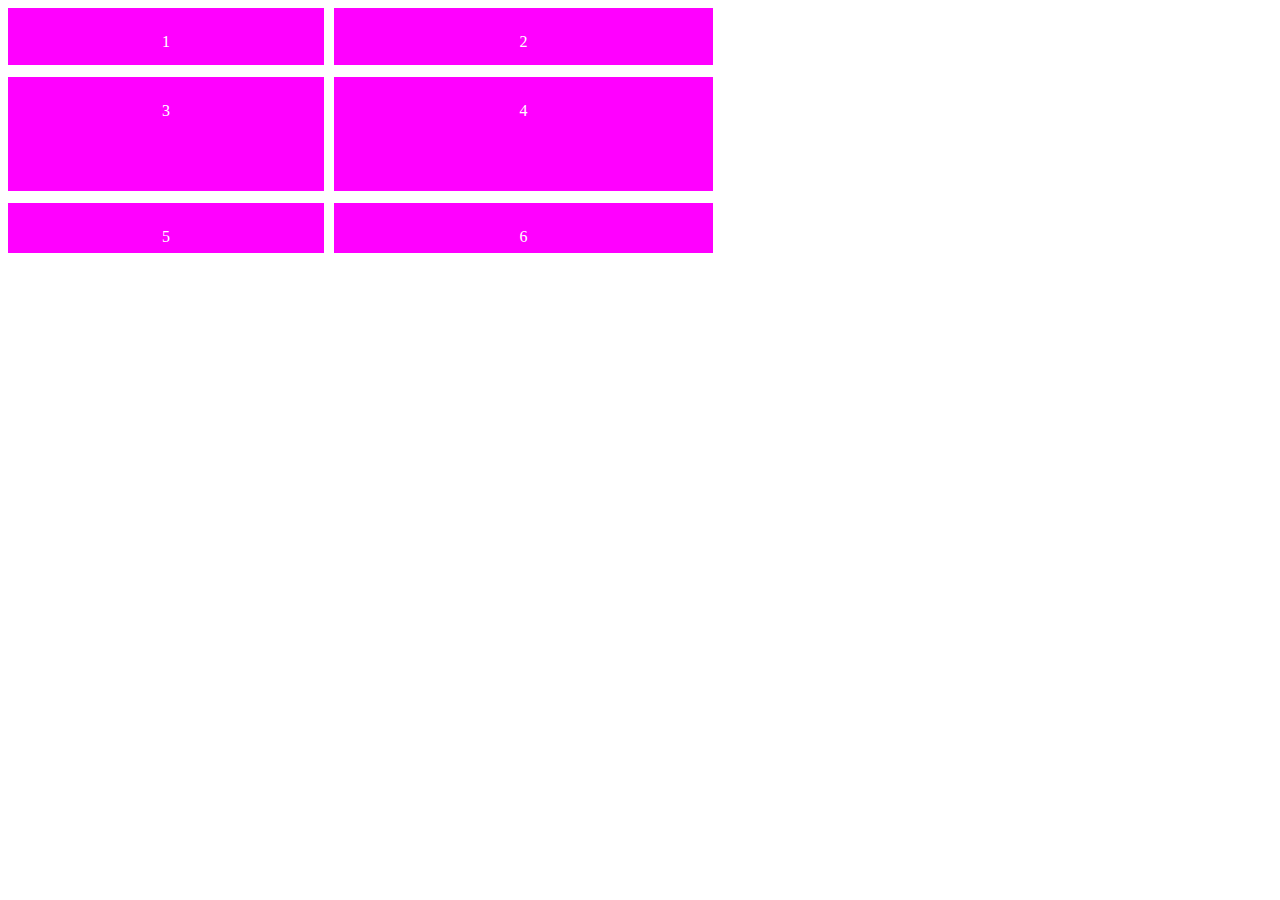
<file: RWD-Practice/responsive-grid.html>
<!DOCTYPE html>
<html lang="en">
<head>
    <meta charset="UTF-8">
    <meta http-equiv="X-UA-Compatible" content="IE=edge">
    <meta name="viewport" content="width=device-width, initial-scale=1.0">
    <title>Responsive Grid Practice</title>
    <link rel="stylesheet" href="responsive-grid.css">
</head>
<body>
    <div class="grid-container">


        <div class="grid-item item-1">1</div>
        <div class="grid-item item-2">2</div>
        <div class="grid-item item-3">3</div>
        <div class="grid-item item-4 ">4</div>
        <div class="grid-item item-5 ">5</div>
        <div class="grid-item item-6">6</div>




    </div>
    
</body>
</html>
</file>
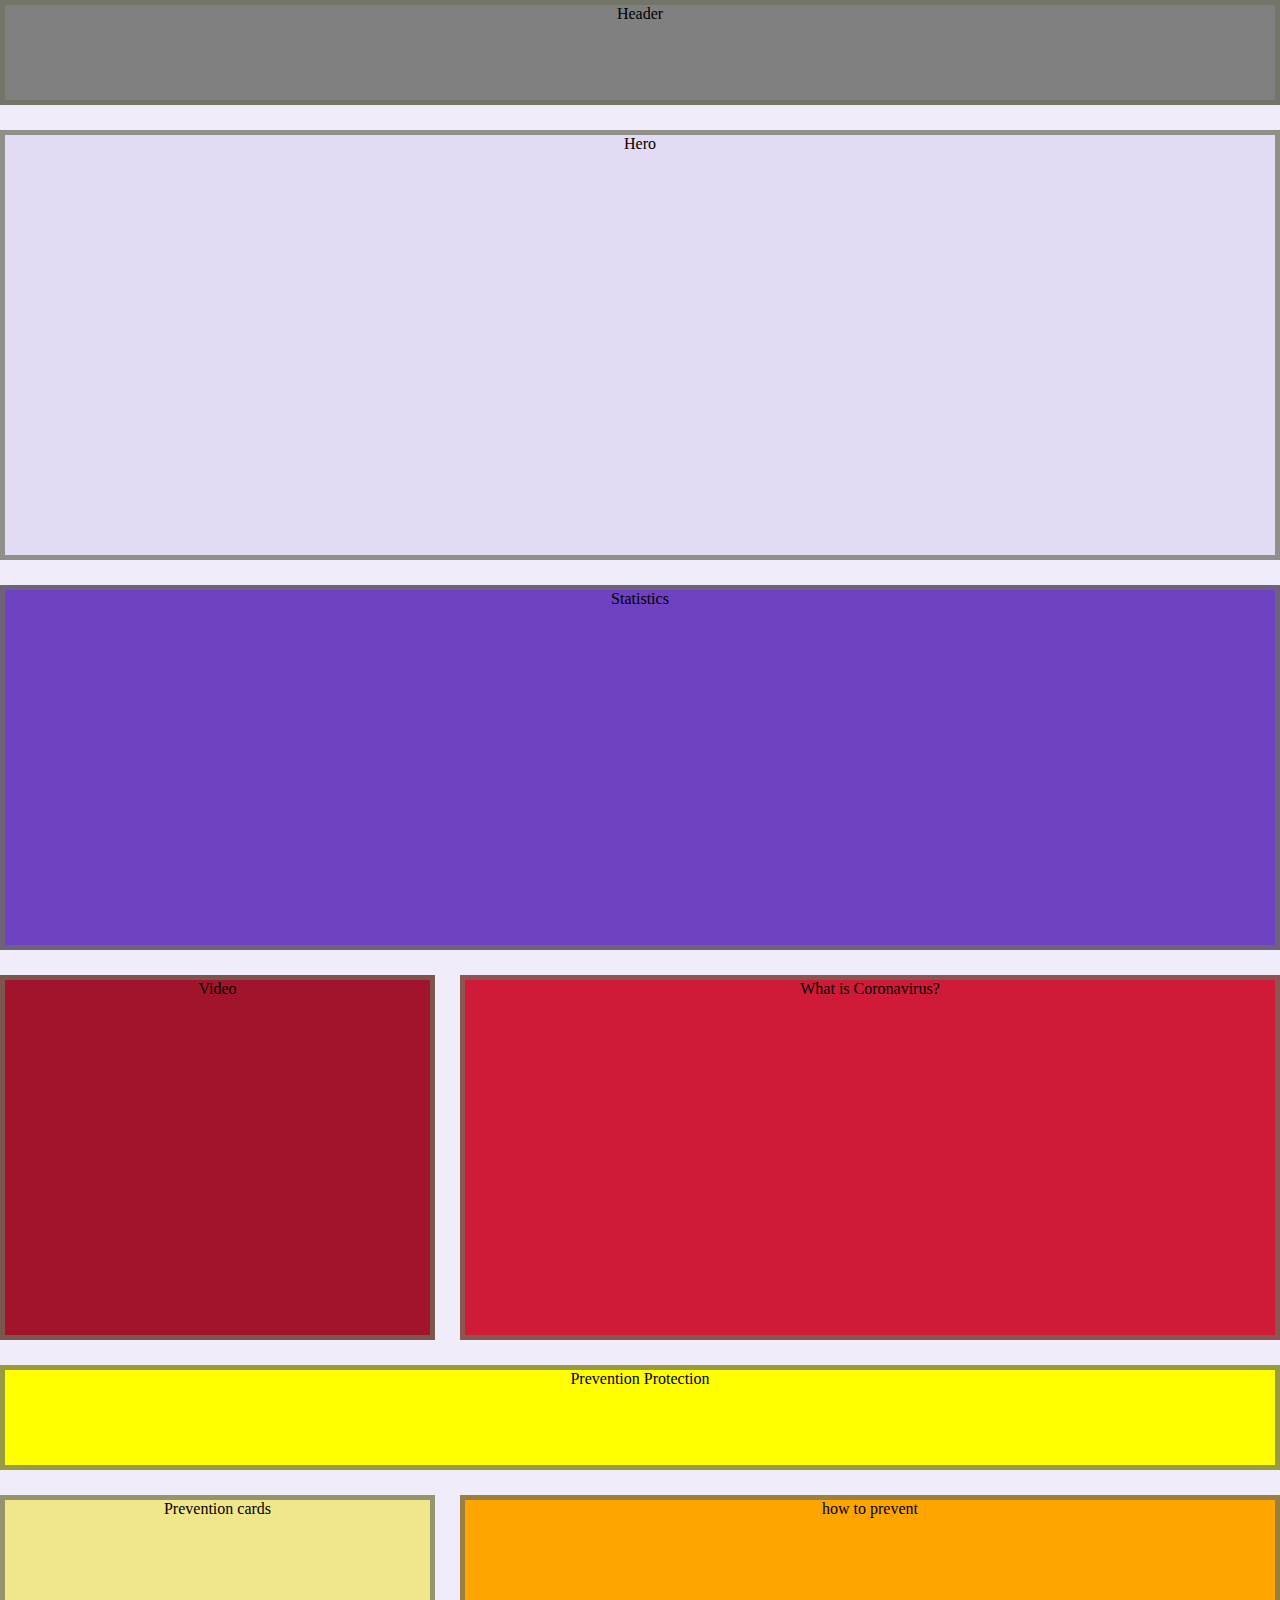
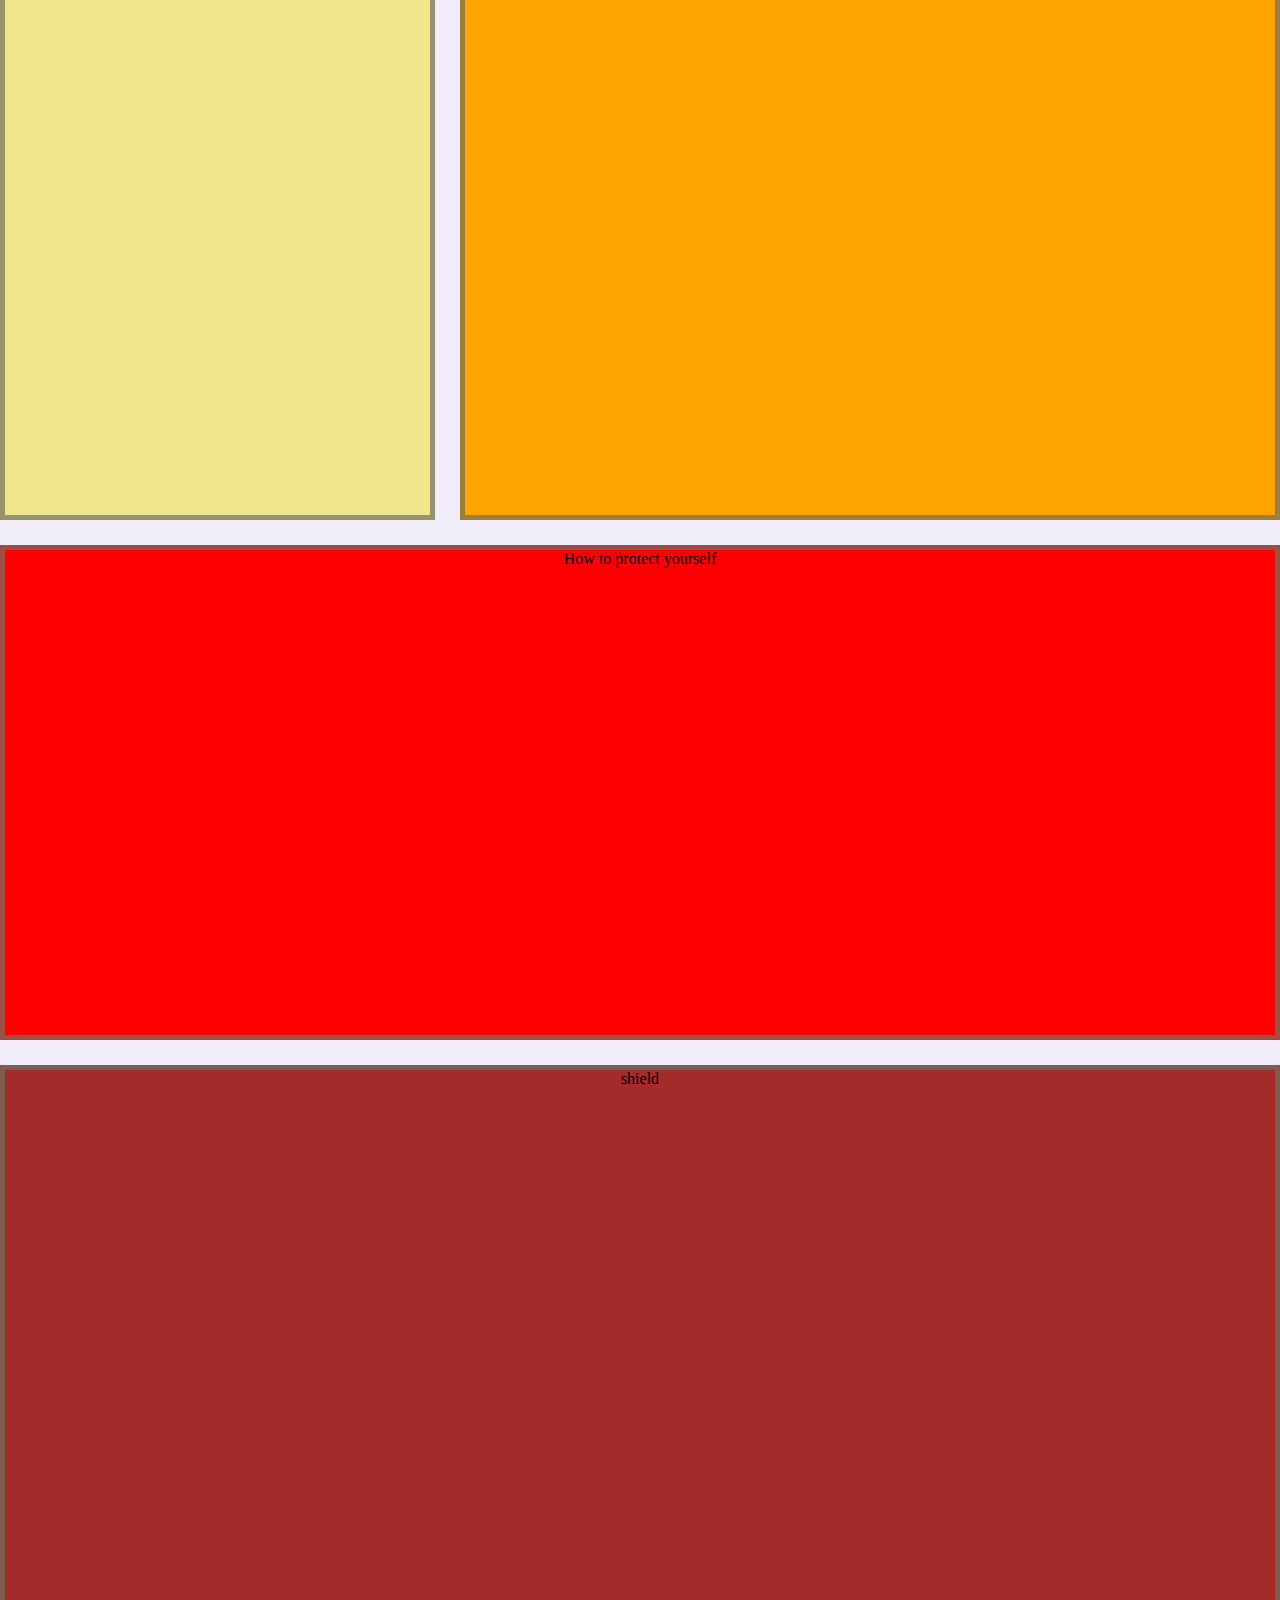
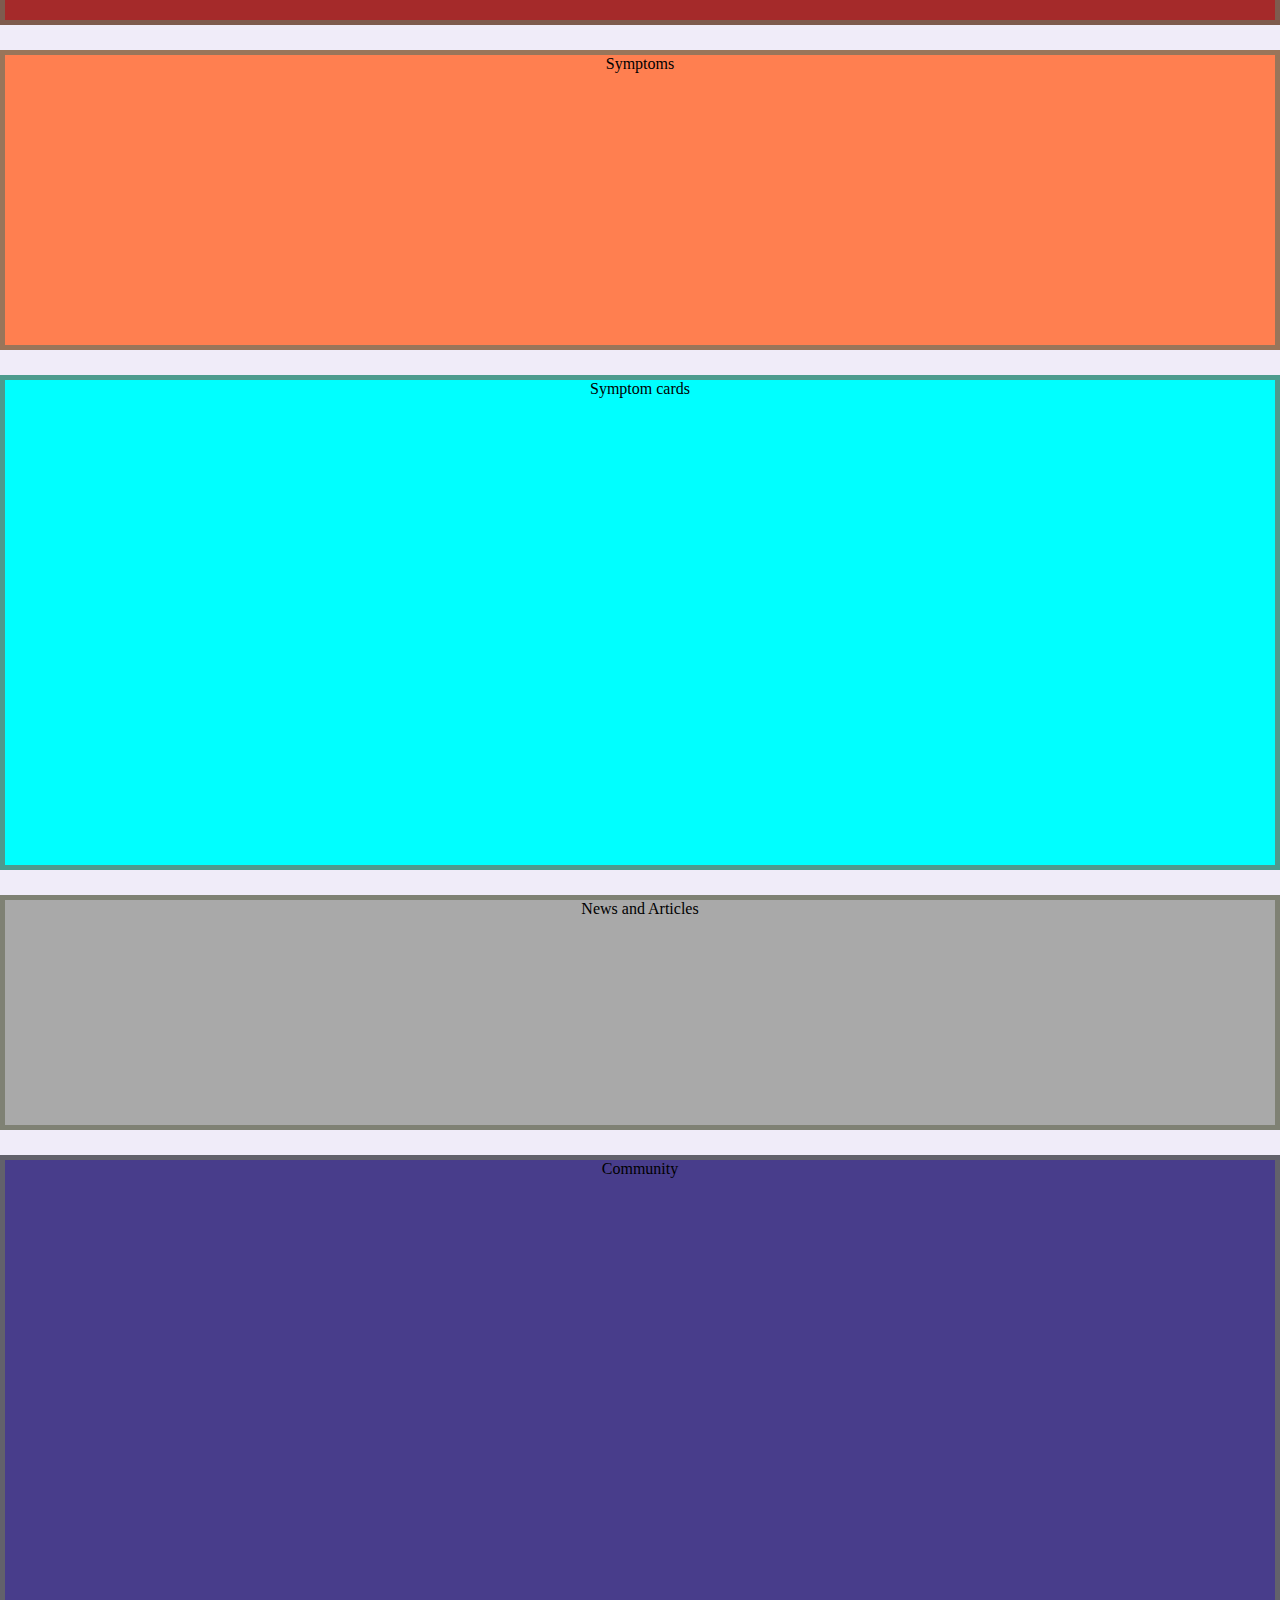
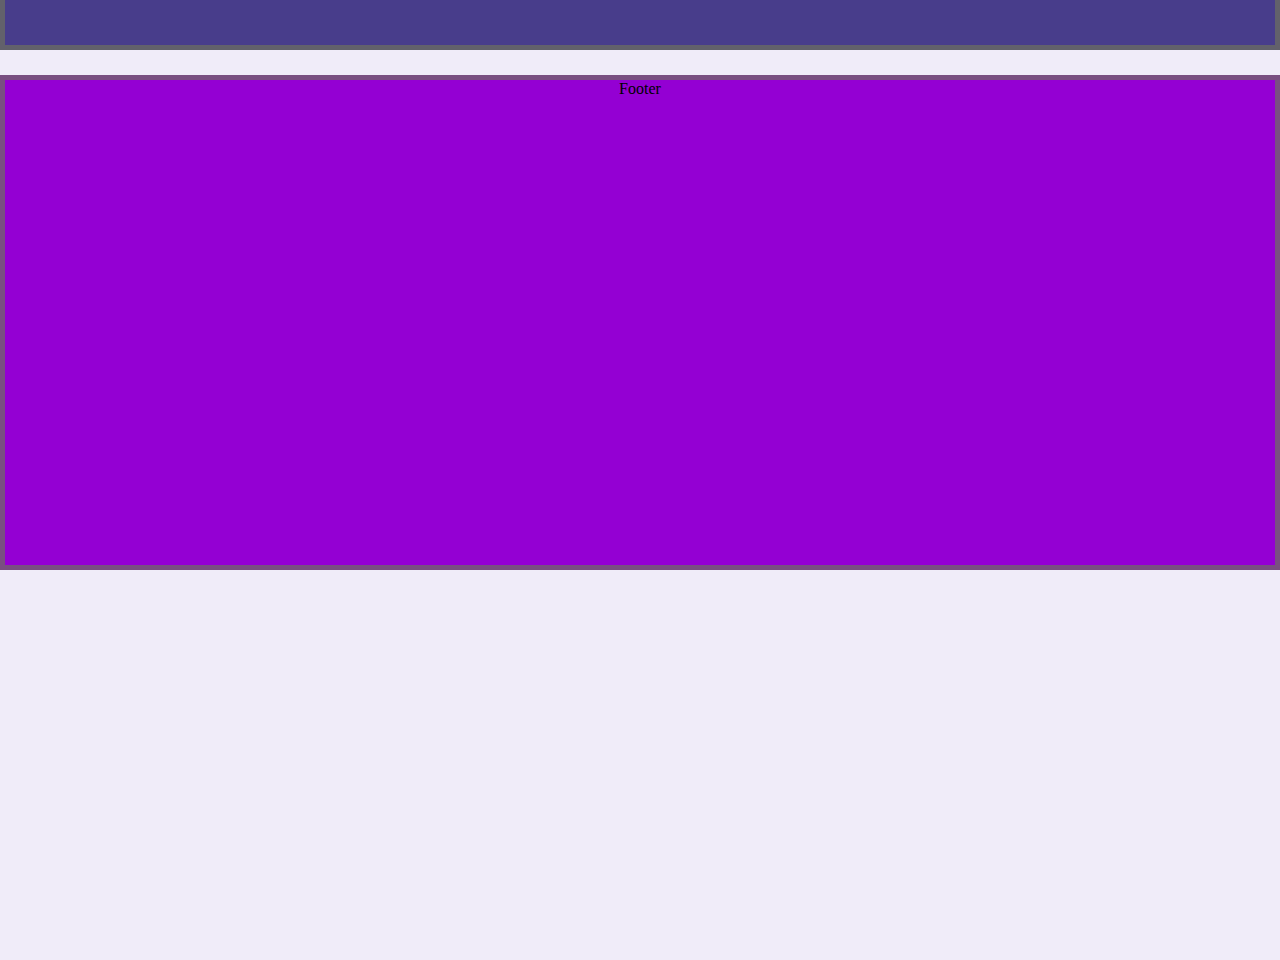
<file: src/grid-covid.html>
<!DOCTYPE html>
<html lang="en">
<head>
    <meta charset="UTF-8">
    <meta http-equiv="X-UA-Compatible" content="IE=edge">
    <meta name="viewport" content="width=device-width, initial-scale=1.0">
    <title>COVID SITE GRID PRACTICE</title>
    <link rel="stylesheet" href="grid-covid.css">
</head>
<body>
    <header id="header">
       Header


    </header> 
    <section id="hero"> Hero</section>  
    <section id="stats">Statistics</section>
    <section id="video">Video</section>
    <section id="definition">What is Coronavirus? </section>
    <section id="ppts">Prevention Protection</section>
    <section id="card">Prevention cards</section>
    <section id="how-to"> how to prevent</section>
    <section id="protect">How to protect yourself</section>
    <section id="shield">shield</section>
    <section id="symptoms">Symptoms</section>
    <section id="symptoms-cards"> Symptom cards</section>
    <section id="news">News and Articles</section>
    <section id="community">Community</section>
    <section id="footer">Footer</section>






    
</body>
</html>
</file>
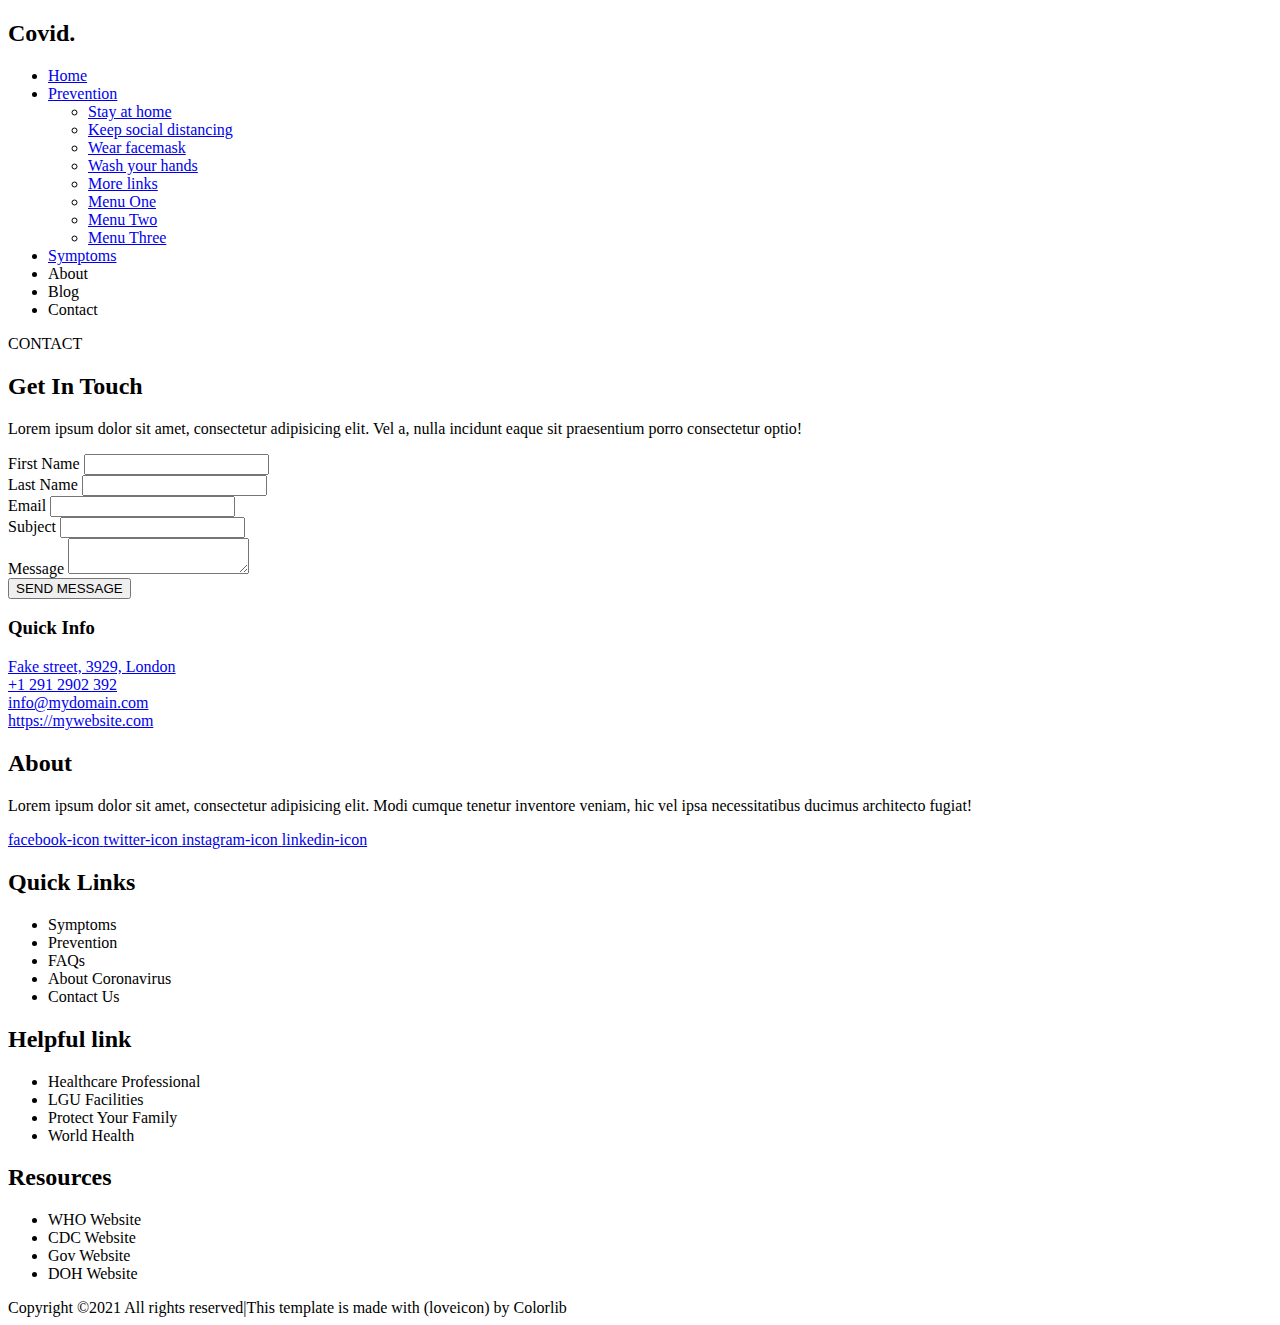
<file: src/pages/contact.html>
<!DOCTYPE html>
<html lang="en">
<head>
  <meta charset="UTF-8">
  <meta http-equiv="X-UA-Compatible" content="IE=edge">
  <meta name="viewport" content="width=device-width, initial-scale=1.0">
  <title>Contact</title>
</head>
<body>
  <header>
    <h2>Covid.</h2>
    <nav>
        <ul>
            <li><a href="index.html">Home</a></li>
            <li><a href="#">Prevention</a></li>
            <ul>
                <li><a href="#">Stay at home</a></li>
                <li><a href="#">Keep social distancing</a></li>
                <li><a href="#">Wear facemask</a></li>
                <li><a href="#">Wash your hands</a></li>
                <li><a href="#">More links</a></li>
            </ul>
            <ul>
                <li><a href="#">Menu One</a></li>
                <li><a href="#">Menu Two</a></li>
                <li><a href="#">Menu Three</a></li>
            </ul>
            <li><a href="#">Symptoms</a></li>
            <li><a href="#"></a>About</li>
            <li><a href="#"></a>Blog</li>
            <li><a href="contact.html"></a>Contact</li>
    </nav>
</header>
<section>
  <div>
    <span>CONTACT</span>
    <h2>Get In Touch</h2>
    <p>Lorem ipsum dolor sit amet, consectetur adipisicing elit. Vel a, nulla incidunt eaque sit praesentium porro consectetur optio!</p>
  </div>
</section>

<section id="form wrapper">
  <form action="#">
    <div class="form-group">
      <label for="first-name">First Name</label>
   <input type="text" id="first-name" name="first-name" >
    </div>
    <div class="form-group">
      <label for="last-name">Last Name</label>
   <input type="text" id="last-name" name="last-name" >
    </div>
    <div class="form-group">
      <label for="email">Email</label>
   <input type="email" id="email" name="email" >
    </div>
    <div class="form-group">
      <label for="subject">Subject</label>
   <input type="text" id="subject" name="subject" >
    </div>
    <div class="form-group">
      <label for="message">Message</label>
      <textarea name="message" id="message"></textarea>
    </div>
    <button>SEND MESSAGE</button>
  </form>
  <aside>
    <h3>Quick Info</h3>
    <div class="contact">
     <div class="flex-items">
       <span class="room-icon">
         <a href="#">
          
Fake street, 3929, London</a>
       </span>
     </div>
     <div class="flex-items">
      <span class="phone-icon">
        <a href="#">
         +1 291 2902 392</a>
      </span>
    </div>
    <div class="flex-items">
      <span class="mail-icon">
        <a href="#">
         
info@mydomain.com</a>
      </span>
    </div>
    <div class="flex-items">
      <span class="globe-icon">
        <a href="#">
         
https://mywebsite.com
</a>
      </span>
    </div>
    </div>
  </aside>
</section>
<footer>
  <h2>About</h2>
  <p>Lorem ipsum dolor sit amet, consectetur adipisicing elit. Modi cumque tenetur inventore veniam, hic vel ipsa necessitatibus ducimus architecto fugiat!</p>
   <a href="#">
       <span class="facebook-icon">facebook-icon</span>
   </a>
   <a href="#">
      <span class="twitter-icon">twitter-icon</span>
  </a>
  <a href="#">
      <span class="instagram-icon">instagram-icon</span>
  </a>
  <a href="#">
      <span class="linked-in-icon">linkedin-icon</span>
  </a>
   
  <h2>Quick Links</h2>
  <ul>
      <li><a href="index.html"></a>Symptoms</li>
      <li><a href="index.html"></a>Prevention</li>
      <li><a href="index.html"></a>FAQs</li>
      <li><a href="index.html"></a>About Coronavirus</li>
      <li><a href="index.html"></a>Contact Us</li>
  </ul>
  <h2>Helpful link</h2>
  <ul>
      <li><a href="index.html"></a>Healthcare Professional</li>
      <li><a href="index.html"></a>LGU Facilities</li>
      <li><a href="index.html"></a>Protect Your Family</li>
      <li><a href="index.html"></a>World Health</li>
  </ul>
 <h2>Resources
</h2>
<ul>
  <li><a href="index.html"></a>WHO Website</li>
  <li><a href="index.html"></a>CDC Website</li>
  <li><a href="index.html"></a>Gov Website</li>
  <li><a href="index.html"></a>DOH Website</li>
</ul>

<div class="footer-center">
  Copyright &copy;2021 All rights reserved|This template is made with (loveicon) by Colorlib
</div>
</footer>
</body>
</html>
</file>
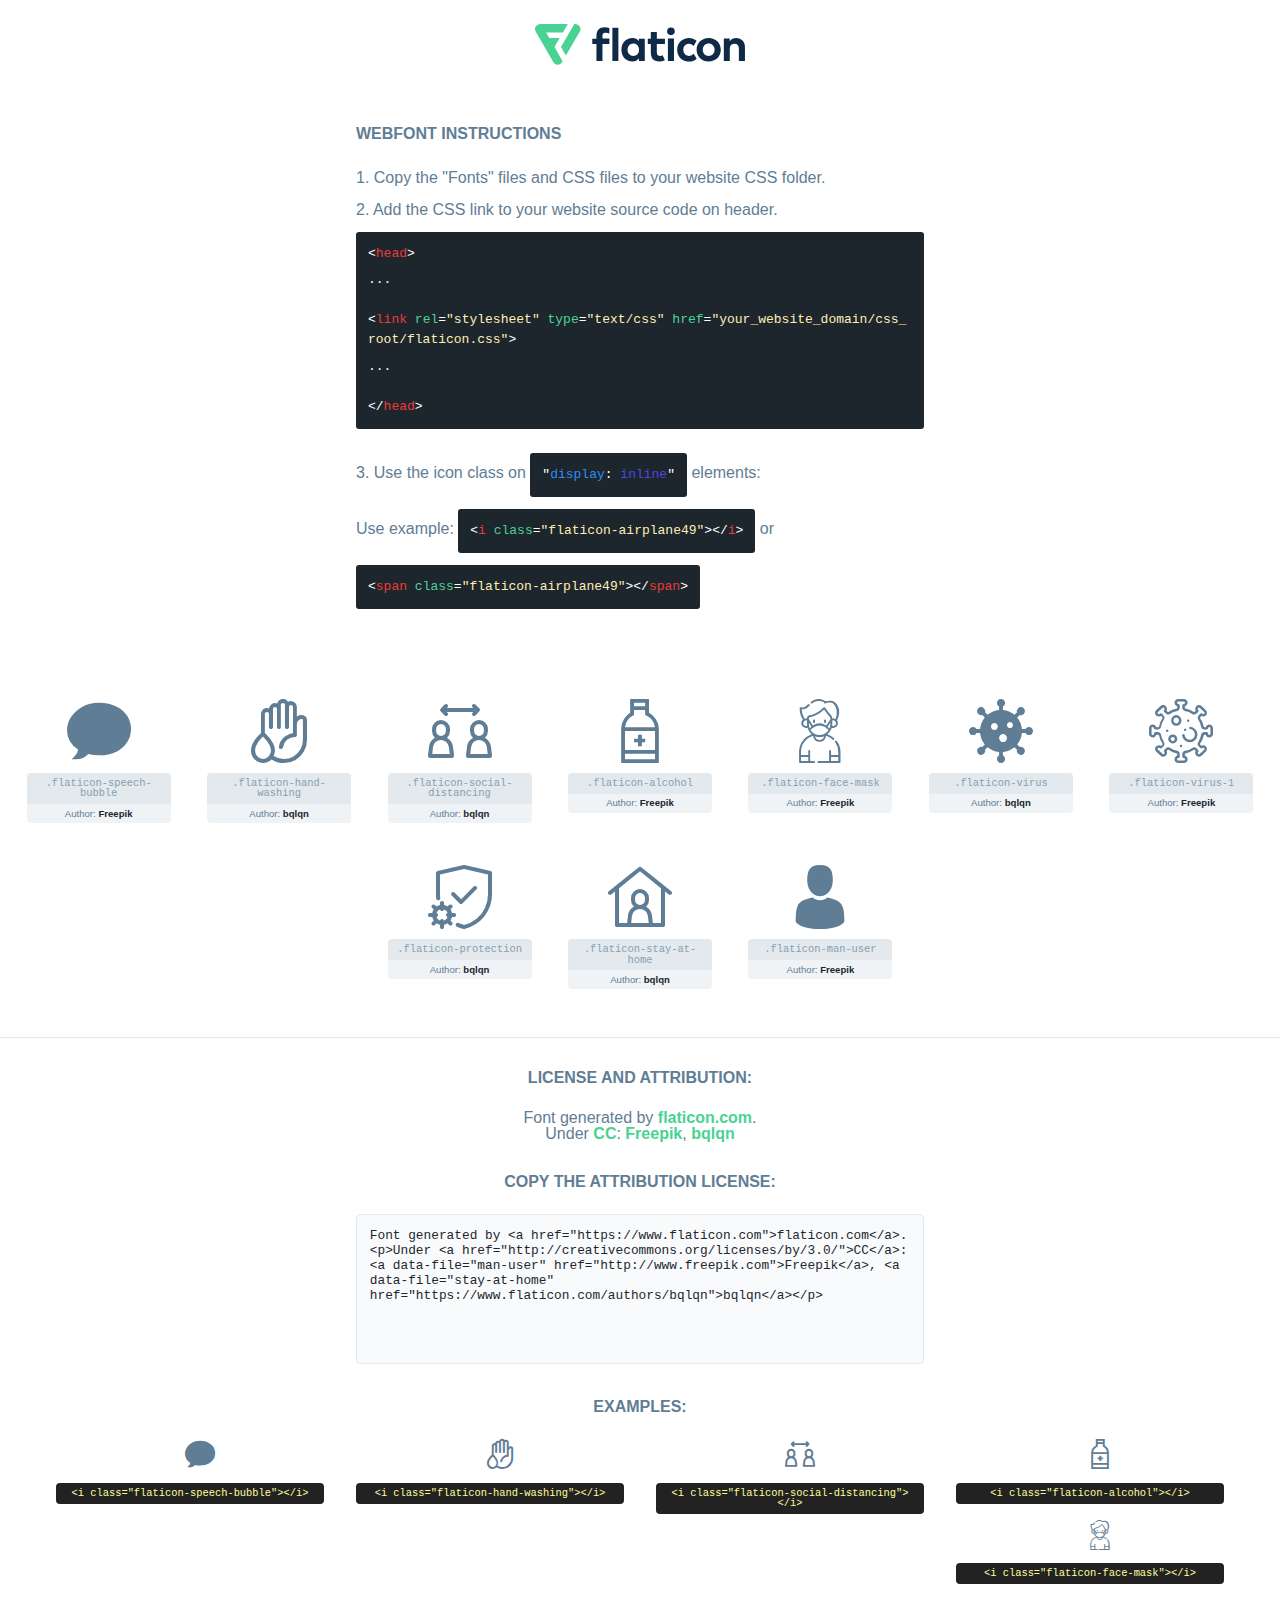
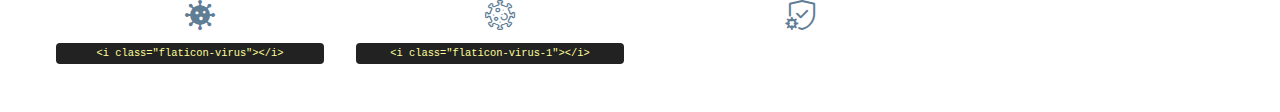
<file: src/assets/img/flaticon.html>
<!DOCTYPE html>
<html lang="en">
<head>
    <title>Flaticon Webfont</title>
    <link rel="stylesheet" type="text/css" href="flaticon.css"/>
    <meta charset="UTF-8">
    <style>
        html, body, div, span, applet, object, iframe,
        h1, h2, h3, h4, h5, h6, p, blockquote, pre,
        a, abbr, acronym, address, big, cite, code,
        del, dfn, em, img, ins, kbd, q, s, samp,
        small, strike, strong, sub, sup, tt, var,
        b, u, i, center,
        dl, dt, dd, ol, ul, li,
        fieldset, form, label, legend,
        table, caption, tbody, tfoot, thead, tr, th, td,
        article, aside, canvas, details, embed,
        figure, figcaption, footer, header, hgroup,
        menu, nav, output, ruby, section, summary,
        time, mark, audio, video {
            margin: 0;
            padding: 0;
            border: 0;
            font-size: 100%;
            font: inherit;
            vertical-align: baseline;
        }

        /* HTML5 display-role reset for older browsers */
        article, aside, details, figcaption, figure,
        footer, header, hgroup, menu, nav, section {
            display: block;
        }

        body {
            line-height: 1;
        }

        ol, ul {
            list-style: none;
        }

        blockquote, q {
            quotes: none;
        }

        blockquote:before, blockquote:after,
        q:before, q:after {
            content: '';
            content: none;
        }

        table {
            border-collapse: collapse;
            border-spacing: 0;
        }

        body {
            font-family: Helvetica, Arial, sans-serif;
            font-size: 16px;
            color: #5f7d95;
        }

        a {
            color: #4AD295;
            font-weight: bold;
            text-decoration: none;
        }

        * {
            -moz-box-sizing: border-box;
            -webkit-box-sizing: border-box;
            box-sizing: border-box;
            margin: 0;
            padding: 0;
        }

        [class^="flaticon-"]:before, [class*=" flaticon-"]:before, [class^="flaticon-"]:after, [class*=" flaticon-"]:after {
            font-family: Flaticon;
            font-size: 30px;
            font-style: normal;
            margin-left: 20px;
            color: #333;
        }

        .wrapper {
            max-width: 600px;
            margin: auto;
            padding: 0 1em;
        }

        .title {
            margin-bottom: 24px;
            text-transform: uppercase;
            font-weight: bold;
        }

        header {
            text-align: center;
            padding: 24px;
        }

        header .logo {
            width: 210px;
            height: auto;
            border: none;
            display: inline-block;
        }

        header strong {
            font-size: 28px;
            font-weight: 500;
            vertical-align: middle;
        }

        .demo {
            margin: 2em auto;
            line-height: 1.25em;
        }

        .demo ul li {
            margin-bottom: 12px;
        }

        .demo ul li code {
            background-color: #1D262D;
            border-radius: 3px;
            padding: 12px;
            display: inline-block;
            color: #fff;
            font-family: Consolas, Monaco, Lucida Console, Liberation Mono, DejaVu Sans Mono, Bitstream Vera Sans Mono, Courier New, monospace;
            font-weight: lighter;
            margin-top: 12px;
            font-size: 13px;
            word-break: break-all;
        }

        .demo ul li code .red {
            color: #EC3A3B;
        }

        .demo ul li code .green {
            color: #4AD295;
        }

        .demo ul li code .yellow {
            color: #FFEEB6;
        }

        .demo ul li code .blue {
            color: #2C8CF4;
        }

        .demo ul li code .purple {
            color: #4949E7;
        }

        .demo ul li code .dots {
            margin-top: 0.5em;
            display: block;
        }

        #glyphs {
            border-bottom: 1px solid #E3E9ED;
            padding: 2em 0;
            text-align: center;
        }

        .glyph {
            display: inline-block;
            width: 9em;
            margin: 1em;
            text-align: center;
            vertical-align: top;
            background: #FFF;
        }

        .glyph .flaticon {
            padding: 10px;
            display: block;
            font-family: "Flaticon";
            font-size: 64px;
            line-height: 1;
        }

        .glyph .flaticon:before {
            font-size: 64px;
            color: #5f7d95;
            margin-left: 0;
        }

        .class-name {
            font-size: 0.65em;
            background-color: #E3E9ED;
            color: #869FB2;
            border-radius: 4px 4px 0 0;
            padding: 0.5em;
            font-family: Consolas, Monaco, Lucida Console, Liberation Mono, DejaVu Sans Mono, Bitstream Vera Sans Mono, Courier New, monospace;
        }

        .author-name {
            font-size: 0.6em;
            background-color: #EFF3F6;
            border-top: 0;
            border-radius: 0 0 4px 4px;
            padding: 0.5em;
        }

        .author-name a {
            color: #1D262D;
        }

        .class-name:last-child {
            font-size: 10px;
            color: #888;
        }

        .class-name:last-child a {
            font-size: 10px;
            color: #555;
        }

        .glyph > input {
            display: block;
            width: 100px;
            margin: 5px auto;
            text-align: center;
            font-size: 12px;
            cursor: text;
        }

        .glyph > input.icon-input {
            font-family: "Flaticon";
            font-size: 16px;
            margin-bottom: 10px;
        }

        .attribution .title {
            margin-top: 2em;
        }

        .attribution textarea {
            background-color: #F8FAFB;
            color: #1D262D;
            padding: 1em;
            border: none;
            box-shadow: none;
            border: 1px solid #E3E9ED;
            border-radius: 4px;
            resize: none;
            width: 100%;
            height: 150px;
            font-size: 0.8em;
            font-family: Consolas, Monaco, Lucida Console, Liberation Mono, DejaVu Sans Mono, Bitstream Vera Sans Mono, Courier New, monospace;
            -webkit-appearance: none;
        }

        .attribution textarea:hover {
            border-color: #CFD9E0;
        }

        .attribution textarea:focus {
            border-color: #4AD295;
        }

        .iconsuse {
            margin: 2em auto;
            text-align: center;
            max-width: 1200px;
        }

        .iconsuse:after {
            content: '';
            display: table;
            clear: both;
        }

        .iconsuse .image {
            float: left;
            width: 25%;
            padding: 0 1em;
        }

        .iconsuse .image p {
            margin-bottom: 1em;
        }

        .iconsuse .image span {
            display: block;
            font-size: 0.65em;
            background-color: #222;
            color: #fff;
            border-radius: 4px;
            padding: 0.5em;
            color: #FFFF99;
            margin-top: 1em;
            font-family: Consolas, Monaco, Lucida Console, Liberation Mono, DejaVu Sans Mono, Bitstream Vera Sans Mono, Courier New, monospace;
        }

        .flaticon:before {
            color: #5f7d95;
        }

        #footer {
            text-align: center;
            background-color: #1D262D;
            color: #869FB2;
            padding: 12px;
            font-size: 14px;
        }

        #footer a {
            font-weight: normal;
        }

        @media (max-width: 960px) {
            .iconsuse .image {
                width: 50%;
            }
        }

        .preview {
            width: 100px;
            display: inline-block;
            margin: 10px;
        }

        .preview .inner {
            display: inline-block;
            width: 100%;
            text-align: center;
            background: #f5f5f5;
            -webkit-border-radius: 3px 3px 0 0;
            -moz-border-radius: 3px 3px 0 0;
            border-radius: 3px 3px 0 0;
        }

        .preview .inner  {
            line-height: 85px;
            font-size: 40px;
            color: #333;
        }

        .label {
            display: inline-block;
            width: 100%;
            box-sizing: border-box;
            padding: 5px;
            font-size: 10px;
            font-family: Monaco, monospace;
            color: #666;
            white-space: nowrap;
            overflow: hidden;
            text-overflow: ellipsis;
            background: #ddd;
            -webkit-border-radius: 0 0 3px 3px;
            -moz-border-radius: 0 0 3px 3px;
            border-radius: 0 0 3px 3px;
            color: #666;
        }
    </style>
</head>
<body>
    <header>
        <a href="https://www.flaticon.com/" target="_blank" class="logo">
            <svg xmlns="http://www.w3.org/2000/svg" viewBox="0 0 394.3 76.5">
                <path d="M156.6,69.4H145.3V7.1h11.3Z" style="fill:#0e2a47"/>
                <path d="M206.2,69.4h-11V64.8a15.4,15.4,0,0,1-12.6,5.7c-11.6,0-20.3-9.5-20.3-22.1s8.8-22.1,20.3-22.1a15.4,15.4,0,0,1,12.6,5.8V27.5h11Zm-32.4-21c0,6.4,4.2,11.6,10.8,11.6s10.8-4.9,10.8-11.6-4.4-11.6-10.8-11.6S173.9,42,173.9,48.4Z"
                      style="fill:#0e2a47"/>
                <path d="M262.5,13.7a7.2,7.2,0,0,1-14.4,0,7.2,7.2,0,1,1,14.4,0ZM261,69.4H249.6v-42H261Z"
                      style="fill:#0e2a47"/>
                <path id="_Trazado_" data-name="&lt;Trazado&gt;"
                      d="M139.6,17.8a16.6,16.6,0,0,0-8-1.4c-3.2.4-4.9,2-4.9,5.9v5.1h13V37.5h-13v32H115.4v-32h-7.8v-10h7.8V22.2c0-9.9,5.2-16.3,15-16.3a23.4,23.4,0,0,1,9.3,1.8Z"
                      style="fill:#0e2a47"/>
                <path d="M235.1,60c-3.5,0-6.3-1.9-6.3-7.1V37.5H244v-10H228.8V15H217.5V27.5h-5.7v10h5.7V53.7c0,10.9,5.3,16.8,15.7,16.8A22.9,22.9,0,0,0,244,68l-4.3-9.1A12.3,12.3,0,0,1,235.1,60Z"
                      style="fill:#0e2a47"/>
                <path d="M348.9,48.4c0,12.6-9.7,22.1-22.7,22.1s-22.7-9.4-22.7-22.1,9.6-22.1,22.7-22.1S348.9,35.8,348.9,48.4Zm-33.9,0c0,6.8,4.8,11.6,11.1,11.6s11.2-4.8,11.2-11.6-4.8-11.6-11.2-11.6S315.1,41.6,315.1,48.4Z"
                      style="fill:#0e2a47"/>
                <path d="M394.3,42.7V69.4H382.9V46.3c0-6.1-3-9.4-8.2-9.4s-8.9,3.2-8.9,9.5v23H354.6v-42h11v4.9c3-4.5,7.6-6.1,12.3-6.1C387.5,26.3,394.3,33,394.3,42.7Z"
                      style="fill:#0e2a47"/>
                <path d="M298,55.7h0a12.4,12.4,0,0,1-8.2,4.2h-.9l-1.8-.2a10,10,0,0,1-7.4-5.6,13.2,13.2,0,0,1-1.2-5.8,13,13,0,0,1,1.3-5.9,10.1,10.1,0,0,1,7.5-5.5h2.4a11.7,11.7,0,0,1,8.3,4.2l5.5-9.6a19.9,19.9,0,0,0-8.1-4.3,23.4,23.4,0,0,0-6.1-.8,25.2,25.2,0,0,0-7.5,1.1,20.9,20.9,0,0,0-8,4.6,21.9,21.9,0,0,0-6.8,16.4,21.9,21.9,0,0,0,6.7,16.3,20.9,20.9,0,0,0,8,4.6,25.2,25.2,0,0,0,7.7,1.2,23.6,23.6,0,0,0,6.2-.8,20,20,0,0,0,8.1-4.4Z"
                      style="fill:#0e2a47"/>
                <path d="M46.3,26.5H26.9L20.8,16H52.4L61.6,0H9.4A9.3,9.3,0,0,0,1.3,4.7a9.3,9.3,0,0,0,0,9.4L34.6,71.8a9.4,9.4,0,0,0,16.2,0l1.1-1.9L36.6,43.3Z"
                      style="fill:#4ad295"/>
                <path d="M84.2,4.7A9.3,9.3,0,0,0,76.1,0H73.8l-25,43.3,9.2,16L84.2,14A9.3,9.3,0,0,0,84.2,4.7Z"
                      style="fill:#4ad295"/>
            </svg>
        </a>
    </header>
    <section class="demo wrapper">

        <p class="title">Webfont Instructions</p>

        <ul>
            <li>
                <span class="num">1. </span>Copy the "Fonts" files and CSS files to your website CSS folder.
            </li>
            <li>
                <span class="num">2. </span>Add the CSS link to your website source code on header.
                <code class="big">
                    &lt;<span class="red">head</span>&gt;
                    <br/><span class="dots">...</span>
                    <br/>&lt;<span class="red">link</span> <span class="green">rel</span>=<span
                        class="yellow">"stylesheet"</span> <span class="green">type</span>=<span
                        class="yellow">"text/css"</span> <span class="green">href</span>=<span class="yellow">"your_website_domain/css_root/flaticon.css"</span>&gt;
                    <br/><span class="dots">...</span>
                    <br/>&lt;/<span class="red">head</span>&gt;
                </code>
            </li>

            <li>
                <p>
                    <span class="num">3. </span>Use the icon class on <code>"<span class="blue">display</span>:<span
                        class="purple"> inline</span>"</code> elements:
                    <br/>
                    Use example: <code>&lt;<span class="red">i</span> <span class="green">class</span>=<span class="yellow">&quot;flaticon-airplane49&quot;</span>&gt;&lt;/<span
                        class="red">i</span>&gt;</code> or <code>&lt;<span class="red">span</span> <span
                        class="green">class</span>=<span class="yellow">&quot;flaticon-airplane49&quot;</span>&gt;&lt;/<span
                        class="red">span</span>&gt;</code>
            </li>
        </ul>

    </section>
    <section id="glyphs">
            <div class="glyph">
                <i class="flaticon flaticon-speech-bubble"></i>
                <div class="class-name">.flaticon-speech-bubble</div>
                <div class="author-name">Author: <a data-file="speech-bubble" href="http://www.freepik.com">Freepik</a> </div>
            </div>

            <div class="glyph">
                <i class="flaticon flaticon-hand-washing"></i>
                <div class="class-name">.flaticon-hand-washing</div>
                <div class="author-name">Author: <a data-file="hand-washing" href="https://www.flaticon.com/authors/bqlqn">bqlqn</a> </div>
            </div>

            <div class="glyph">
                <i class="flaticon flaticon-social-distancing"></i>
                <div class="class-name">.flaticon-social-distancing</div>
                <div class="author-name">Author: <a data-file="social-distancing" href="https://www.flaticon.com/authors/bqlqn">bqlqn</a> </div>
            </div>

            <div class="glyph">
                <i class="flaticon flaticon-alcohol"></i>
                <div class="class-name">.flaticon-alcohol</div>
                <div class="author-name">Author: <a data-file="alcohol" href="http://www.freepik.com">Freepik</a> </div>
            </div>

            <div class="glyph">
                <i class="flaticon flaticon-face-mask"></i>
                <div class="class-name">.flaticon-face-mask</div>
                <div class="author-name">Author: <a data-file="face-mask" href="http://www.freepik.com">Freepik</a> </div>
            </div>

            <div class="glyph">
                <i class="flaticon flaticon-virus"></i>
                <div class="class-name">.flaticon-virus</div>
                <div class="author-name">Author: <a data-file="virus" href="https://www.flaticon.com/authors/bqlqn">bqlqn</a> </div>
            </div>

            <div class="glyph">
                <i class="flaticon flaticon-virus-1"></i>
                <div class="class-name">.flaticon-virus-1</div>
                <div class="author-name">Author: <a data-file="virus-1" href="http://www.freepik.com">Freepik</a> </div>
            </div>

            <div class="glyph">
                <i class="flaticon flaticon-protection"></i>
                <div class="class-name">.flaticon-protection</div>
                <div class="author-name">Author: <a data-file="protection" href="https://www.flaticon.com/authors/bqlqn">bqlqn</a> </div>
            </div>

            <div class="glyph">
                <i class="flaticon flaticon-stay-at-home"></i>
                <div class="class-name">.flaticon-stay-at-home</div>
                <div class="author-name">Author: <a data-file="stay-at-home" href="https://www.flaticon.com/authors/bqlqn">bqlqn</a> </div>
            </div>

            <div class="glyph">
                <i class="flaticon flaticon-man-user"></i>
                <div class="class-name">.flaticon-man-user</div>
                <div class="author-name">Author: <a data-file="man-user" href="http://www.freepik.com">Freepik</a> </div>
            </div>

    </section>

    <section class="attribution wrapper"   style="text-align:center;">

        <div class="title">License and attribution:</div><div class="attrDiv">Font generated by <a href="https://www.flaticon.com">flaticon.com</a>. <div><p>Under <a href="http://creativecommons.org/licenses/by/3.0/">CC</a>: <a data-file="man-user" href="http://www.freepik.com">Freepik</a>, <a data-file="stay-at-home" href="https://www.flaticon.com/authors/bqlqn">bqlqn</a></p>  </div>
        </div>
        <div class="title">Copy the Attribution License:</div>

        <textarea onclick="this.focus();this.select();">Font generated by &lt;a href=&quot;https://www.flaticon.com&quot;&gt;flaticon.com&lt;/a&gt;. <p>Under <a href="http://creativecommons.org/licenses/by/3.0/">CC</a>: <a data-file="man-user" href="http://www.freepik.com">Freepik</a>, <a data-file="stay-at-home" href="https://www.flaticon.com/authors/bqlqn">bqlqn</a></p> 
        </textarea>

    </section>

    <section class="iconsuse">

        <div class="title">Examples:</div>
            <div class="image">
                <p>
                    <i class="flaticon flaticon-speech-bubble"></i>
                    <span>&lt;i class=&quot;flaticon-speech-bubble&quot;&gt;&lt;/i&gt;</span>
                </p>
            </div>
            <div class="image">
                <p>
                    <i class="flaticon flaticon-hand-washing"></i>
                    <span>&lt;i class=&quot;flaticon-hand-washing&quot;&gt;&lt;/i&gt;</span>
                </p>
            </div>
            <div class="image">
                <p>
                    <i class="flaticon flaticon-social-distancing"></i>
                    <span>&lt;i class=&quot;flaticon-social-distancing&quot;&gt;&lt;/i&gt;</span>
                </p>
            </div>
            <div class="image">
                <p>
                    <i class="flaticon flaticon-alcohol"></i>
                    <span>&lt;i class=&quot;flaticon-alcohol&quot;&gt;&lt;/i&gt;</span>
                </p>
            </div>
            <div class="image">
                <p>
                    <i class="flaticon flaticon-face-mask"></i>
                    <span>&lt;i class=&quot;flaticon-face-mask&quot;&gt;&lt;/i&gt;</span>
                </p>
            </div>
            <div class="image">
                <p>
                    <i class="flaticon flaticon-virus"></i>
                    <span>&lt;i class=&quot;flaticon-virus&quot;&gt;&lt;/i&gt;</span>
                </p>
            </div>
            <div class="image">
                <p>
                    <i class="flaticon flaticon-virus-1"></i>
                    <span>&lt;i class=&quot;flaticon-virus-1&quot;&gt;&lt;/i&gt;</span>
                </p>
            </div>
            <div class="image">
                <p>
                    <i class="flaticon flaticon-protection"></i>
                    <spa
</file>
<file: RWD-Practice/responsive-grid.css>
.grid-item {
  background: magenta;
  padding: 25px;
  color: white;
  text-align: center;
}
.grid-container {
  display: grid;
  grid-template: 25% 50% 10%/ 25% 30%;
  gap: 12px 10px;
  /* background-color: rgb(238, 158, 238); */
}
</file>
<file: src/grid-covid.css>
* {
  box-sizing: border-box;
  margin: 0;
}

body {
  display: grid;

  background-color: rgba(111, 66, 193, 0.1);

  gap: 25px;
  grid-template-rows: repeat(89, 40px);
  grid-template-columns: 1fr 1fr 4fr;
  grid-template-areas:
    "header header header"
    "hero hero hero"
    "stats stats stats"
    "video video definition"
    "ppts ppts ppts"
    "card card how-to"
    "protect protect protect"
    "shield shield shield"
    "symptoms symptoms symptoms"
    "symptoms-cards symptoms-cards symptoms-cards"
    "news news news"
    "community community community"
    "footer footer footer";
}

@media only screen and (max-width: 500px) {
  body {
    display: grid;
    grid-template-columns: 1fr;
    grid-template-rows: 1.5fr 12fr 2fr 3fr 3fr 3fr 6fr 6fr 12fr 2fr 8fr 2fr 40fr 6fr;
    grid-template-areas:
      "header"
      "hero"
      "stats"
      "video"
      "definition"
      "ppts"
      "card"
      "how-to"
      "protect"
      "shield"
      "symptoms"
      "symptoms-cards"
      "news"
      "community"
      "footer";
  }
}

@media only screen and (min-width: 501px) and (max-width: 800px) {
  body {
    display: grid;
    grid-template-rows: 1fr 6fr 4fr 4fr 2fr 5fr 5fr 6fr 3fr 6fr 2fr 4fr 4fr;
    grid-template-columns: 2fr 1fr;
    grid-template-areas:
      "header header "
      "hero hero"
      "stats stats"
      "video definition"
      "ppts ppts"
      "card how-to"
      "protect protect"
      "shield shield"
      "symptoms symptoms"
      "symptoms-cards symptoms-cards"
      "news news"
      "community community"
      "footer footer";
  }
}

#header,
#hero,
#stats,
#video,
#definition,
#ppts,
#card,
#how-to,
#protect,
#shield,
#symptoms,
#symptoms-cards,
#news,
#community,
#footer {
  background-color: #6f42c1;
  border: 5px solid rgba(109, 112, 94, 0.7);
  text-align: center;
}

#header {
  grid-area: header;
  background-color: #808080;
  grid-row: span 2;
}
#hero {
  grid-area: hero;
  grid-row: span 7;
  background-color: rgba(111, 66, 193, 0.1);
}
#stats {
  grid-area: stats;
  grid-row: span 6;
}
#video {
  grid-area: video;
  grid-row: span 6;
  background-color: #a2142c;
}
#definition {
  grid-area: definition;
  grid-row: span 6;
  background-color: #cf1a38;
}
#ppts {
  grid-area: ppts;
  grid-row: span 2;
  background-color: yellow;
}
#card {
  grid-area: card;
  grid-row: span 10;
  background-color: khaki;
}
#how-to {
  grid-area: how-to;
  grid-row: span 10;
  background-color: orange;
}
#protect {
  grid-area: protect;
  grid-row: span 8;
  background-color: red;
}
#shield {
  grid-area: shield;
  grid-row: span 9;
  background-color: brown;
}
#symptoms {
  grid-area: symptoms;
  grid-row: span 5;
  background-color: coral;
}
#symptoms-cards {
  grid-area: symptoms-cards;
  grid-row: span 8;
  background-color: cyan;
}
#news {
  grid-area: news;
  grid-row: span 4;
  background-color: darkgray;
}
#community {
  grid-area: community;
  grid-row: span 8;
  background-color: darkslateblue;
}
#footer {
  grid-area: footer;
  grid-row: span 8;
  background-color: darkviolet;
}
</file>
<file: src/assets/img/flaticon.css>
@font-face {
    font-family: "flaticon";
    src: url("./flaticon.ttf?d2ee1d0739281f14e8a7f5a4f9b37f77") format("truetype"),
url("./flaticon.woff?d2ee1d0739281f14e8a7f5a4f9b37f77") format("woff"),
url("./flaticon.woff2?d2ee1d0739281f14e8a7f5a4f9b37f77") format("woff2"),
url("./flaticon.eot?d2ee1d0739281f14e8a7f5a4f9b37f77#iefix") format("embedded-opentype"),
url("./flaticon.svg?d2ee1d0739281f14e8a7f5a4f9b37f77#flaticon") format("svg");
}

i[class^="flaticon-"]:before, i[class*=" flaticon-"]:before {
    font-family: flaticon !important;
    font-style: normal;
    font-weight: normal !important;
    font-variant: normal;
    text-transform: none;
    line-height: 1;
    -webkit-font-smoothing: antialiased;
    -moz-osx-font-smoothing: grayscale;
}

.flaticon-speech-bubble:before {
    content: "\f101";
}
.flaticon-hand-washing:before {
    content: "\f102";
}
.flaticon-social-distancing:before {
    content: "\f103";
}
.flaticon-alcohol:before {
    content: "\f104";
}
.flaticon-face-mask:before {
    content: "\f105";
}
.flaticon-virus:before {
    content: "\f106";
}
.flaticon-virus-1:before {
    content: "\f107";
}
.flaticon-protection:before {
    content: "\f108";
}
.flaticon-stay-at-home:before {
    content: "\f109";
}
.flaticon-man-user:before {
    content: "\f10a";
}
</file>
